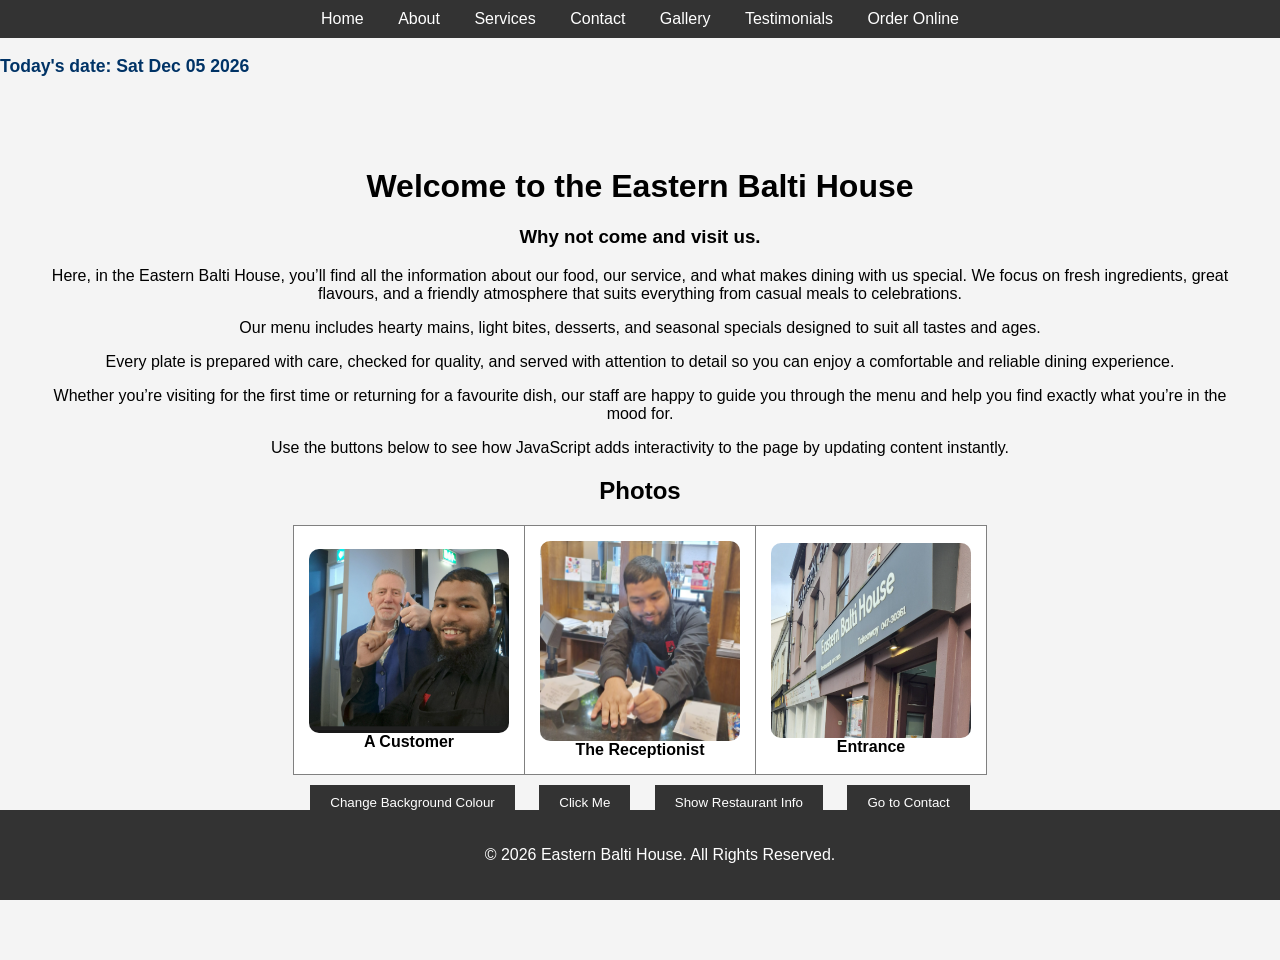
<file: index.html>
<!--
    File: index.html
    Purpose: Home page of the Eastern Balti House (Monaghan) website

    This page:
    - Introduces the restaurant/takeaway service and its offerings
    - Displays a few images of what the company is like for both the customers and the staff
    - Demonstrates how JavaScript responds to button clicks
    - Shows how JavaScript can run when a page loads

    Technologies used:
    - HTML: Page structure and content
    - CSS: Styling and layout (style.css)
    - JavaScript: Interactivity (script.js)
-->

<!DOCTYPE html>
<html lang="en">
<head>
    <meta charset="UTF-8">
    <meta name="viewport" content="width=device-width, initial-scale=1.0">
    <title>Home</title>
    <link rel="stylesheet" href="style.css">
</head>

<body>
    <header>
        <nav>
            <ul>
            <li><a href="index.html">Home</a></li>
            <li><a href="about.html">About</a></li>
            <li><a href="services.html">Services</a></li>
            <li><a href="contact.html">Contact</a></li>
            <li><a href="gallery.html">Gallery</a></li>
            <li><a href="test.html">Testimonials</a></li>
            <li><a href="order.html">Order Online</a></li>
            </ul>
        </nav>
    </header>

    <p id="today-date"></p>

    <main>
        <h1>Welcome to the Eastern Balti House</h1>

        <h3>Why not come and visit us.</h3>
        <p>Here, in the Eastern Balti House, you’ll find all the information about our food, our service, and what makes dining with us special. We focus on fresh ingredients, great flavours, and a friendly atmosphere that suits everything from casual meals to celebrations.</p>

        <p>Our menu includes hearty mains, light bites, desserts, and seasonal specials designed to suit all tastes and ages.</p>

        <p>Every plate is prepared with care, checked for quality, and served with attention to detail so you can enjoy a comfortable and reliable dining experience.</p>

        <p>Whether you’re visiting for the first time or returning for a favourite dish, our staff are happy to guide you through the menu and help you find exactly what you’re in the mood for.</p>

        <p>Use the buttons below to see how JavaScript adds interactivity to the page by updating content instantly.</p>

        <section class = "people">
        <h2>Photos</h2>

        <table border="1" style="margin: 0 auto; border-collapse: collapse;">
            <tr>
                <td>
                    <img class="people-image" src="images/CustomerImage.png" alt="customer" >
                    <p>A Customer</p>                
                </td>

                <td>
                    <img class="people-image" src="images/AtWork.png" alt="the receptionist" >
                    <p>The Receptionist</p>
                </td>

                <td>
                    <img class="people-image" src="images/Entrance.png" alt="entrance" >
                    <p>Entrance</p>
                </td>
            </tr>
        </table>
        </section>

            <button onclick="changeBackgroundColour()">Change Background Colour</button>
            <button onclick="showHomeAlert()">Click Me</button>
            <button onclick="showInfo()">Show Restaurant Info</button>
            <button onclick="confirmContact()">Go to Contact</button>
    </main>

    <footer>
        <p>&copy 2026 Eastern Balti House. All Rights Reserved.</p>
    </footer>
    <script src="script.js"></script>
</body>
</html>
</file>
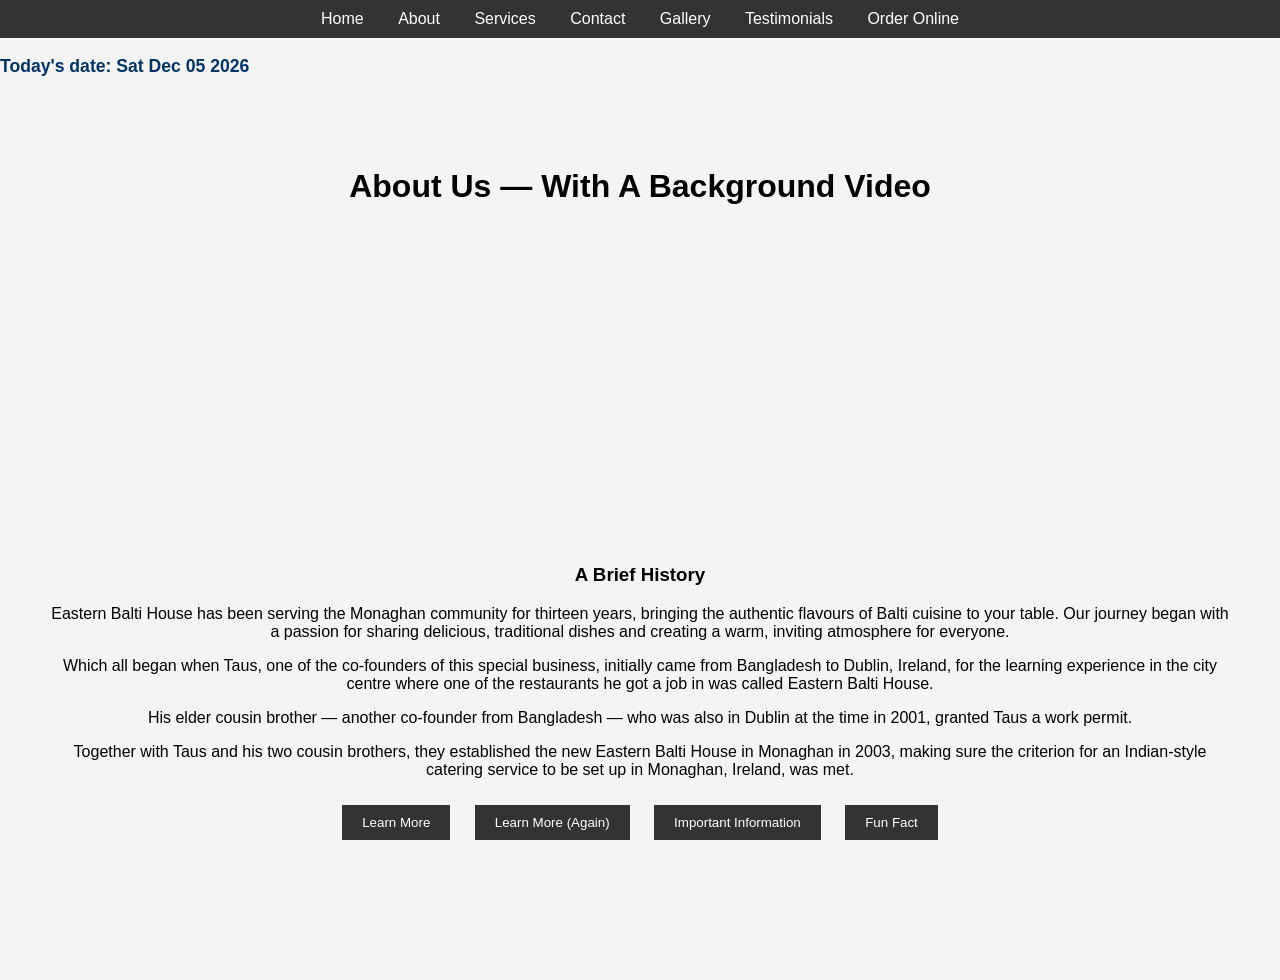
<file: about.html>
<!--
    File: about.html
    Purpose: About Us page for the company

    This page:
    - Explains the background of the company through interviewing with an owner of the restaurant
    - Builds trust by describing experience and services
    - Includes three buttons that run JavaScript when clicked, appeasing newcomers and encouraging them to learn the outline of the basis of the company

    Technologies used:
    - HTML: Page structure and text
    - CSS: Page styling (style.css)
    - JavaScript: Button interactivity (script.js)
-->

<!DOCTYPE html>
<html lang="en">
<head>
    <meta charset="UTF-8">
    <meta name="viewport" content="width=device-width, initial-scale=1.0">
    <title>About Us</title>
    <link rel="stylesheet" href="style.css">
</head>

<body>
    <header>
        <nav>
            <ul>
            <li><a href="index.html">Home</a></li>
            <li><a href="about.html">About</a></li>
            <li><a href="services.html">Services</a></li>
            <li><a href="contact.html">Contact</a></li>
            <li><a href="gallery.html">Gallery</a></li>
            <li><a href="test.html">Testimonials</a></li>
            <li><a href="order.html">Order Online</a></li>
            </ul>
        </nav>
    </header>
    
    <p id="today-date"></p>

    <main>
        <h1>About Us — With A Background Video</h1>
        
        <!-- Embedded Facebook Video -->
        <div style="text-align: center; margin: 20px 0;">
        <iframe src="https://www.facebook.com/plugins/video.php?height=314&href=https%3A%2F%2Fwww.facebook.com%2Ftasteofmonaghan%2Fvideos%2F2373643769590520%2F&show_text=false&width=560&t=0" width="560" height="314" style="border:none;overflow:hidden" scrolling="no" frameborder="0" allowfullscreen="true" allow="autoplay; clipboard-write; encrypted-media; picture-in-picture; web-share" allowFullScreen="true"></iframe>
        </div>

        <!-- History of the Company and what It Represents -->
         <h3>A Brief History</h3>
        <p>Eastern Balti House has been serving the Monaghan community for thirteen years, bringing the authentic flavours of Balti cuisine to your table. Our journey began with a passion for sharing delicious, traditional dishes and creating a warm, inviting atmosphere for everyone.</p>

        <p>Which all began when Taus, one of the co-founders of this special business, initially came from Bangladesh to Dublin, Ireland, for the learning experience in the city centre where one of the restaurants he got a job in was called Eastern Balti House.</p>

        <p>His elder cousin brother — another co-founder from Bangladesh — who was also in Dublin at the time in 2001, granted Taus a work permit.</p>

        <p>Together with Taus and his two cousin brothers, they established the new Eastern Balti House in Monaghan in 2003, making sure the criterion for an Indian-style catering service to be set up in Monaghan, Ireland, was met.</p>
        
        <button onclick="showAboutAlert()">Learn More</button>
        <button onclick="showAboutAlertUpdate()">Learn More (Again)</button>
        <button onclick="showAnotherUpdate()">Important Information</button>
        <button onclick="FunFact()">Fun Fact</button>

    </main>

    <script src="script.js"></script>
</body>
</html>
</file>
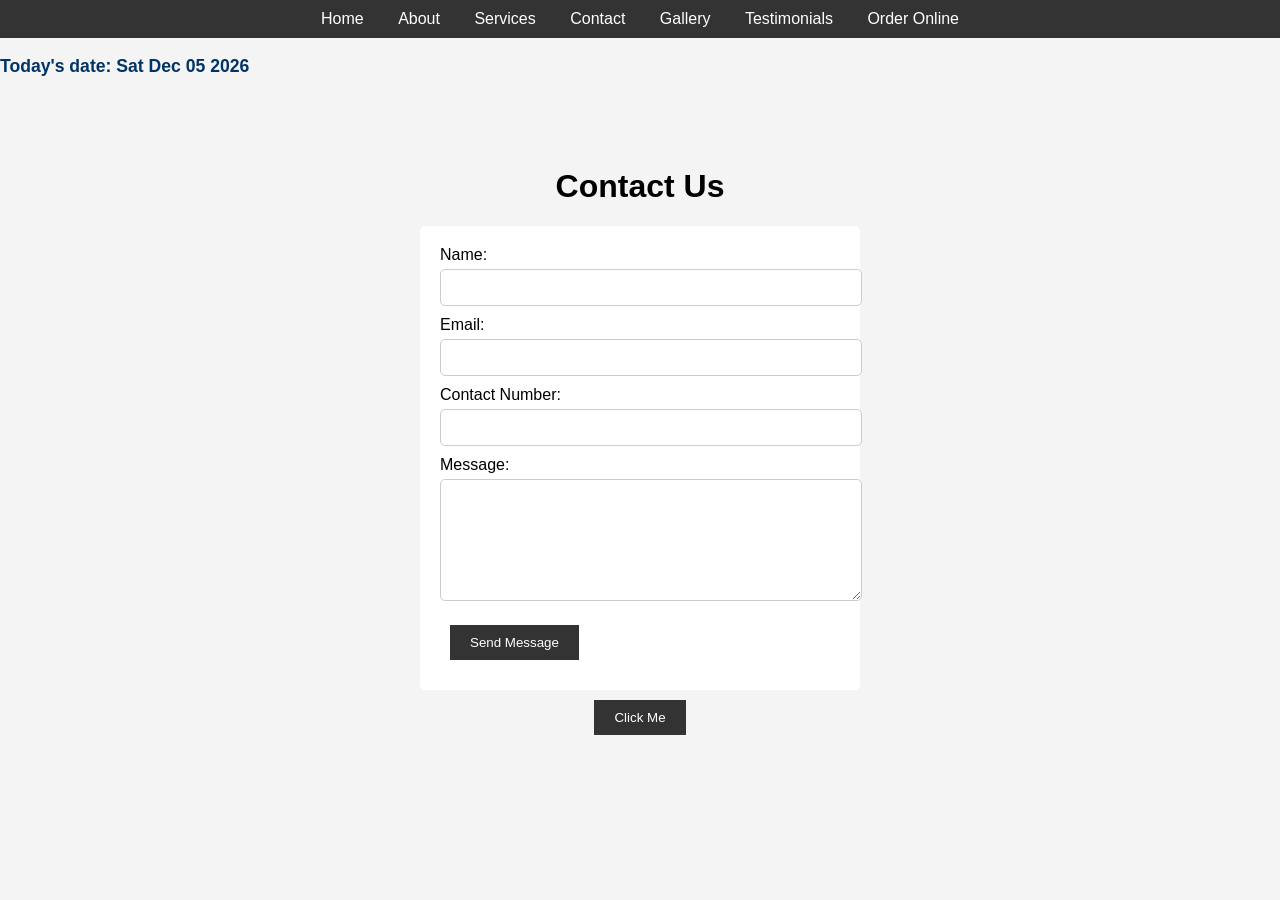
<file: contact.html>
<!--
    File: contact.html
    Purpose: Contact Us page for the company

    This page:
    - Provides information on how to contact the company
    - Includes a contact form for users to send messages
    - Explains the company's contact details and hours
    - Includes three buttons that run JavaScript when clicked

    Technologies used:
    - HTML: Page structure and text
    - CSS: Page styling (style.css)
    - JavaScript: Button interactivity (script.js)
-->

<!DOCTYPE html>
<html lang="en">
<head>
    <meta charset="UTF-8">
    <meta name="viewport" content="width=device-width, initial-scale=1.0">
    <title>Contact Us</title>
    <link rel="stylesheet" href="style.css">
</head>

<body>
    <header>
        <nav>
            <ul>
            <li><a href="index.html">Home</a></li>
            <li><a href="about.html">About</a></li>
            <li><a href="services.html">Services</a></li>
            <li><a href="contact.html">Contact</a></li>
            <li><a href="gallery.html">Gallery</a></li>
            <li><a href="test.html">Testimonials</a></li>
            <li><a href="order.html">Order Online</a></li>
            </ul>
        </nav>
    </header>
    
    <p id="today-date"></p>
    
    <main>
        <h1>Contact Us</h1>

        <form id="contact-form">
            <label for="name">Name:</label>
            <input type="text" id="name" name="name" required>

            <label for="email">Email:</label>
            <input type="email" id="email" name="email" required>

            <label for="number">Contact Number:</label>
            <input type="tel" id="number" name="number" required>

            <label for="message">Message:</label>
            <textarea id="message" name="message" required></textarea> 

            <button type="submit">Send Message</button>
        </form>

        <button onclick="showContactAlert()">Click Me</button>
    </main>

    <script src="script.js"></script>
</body>
</html>
</file>
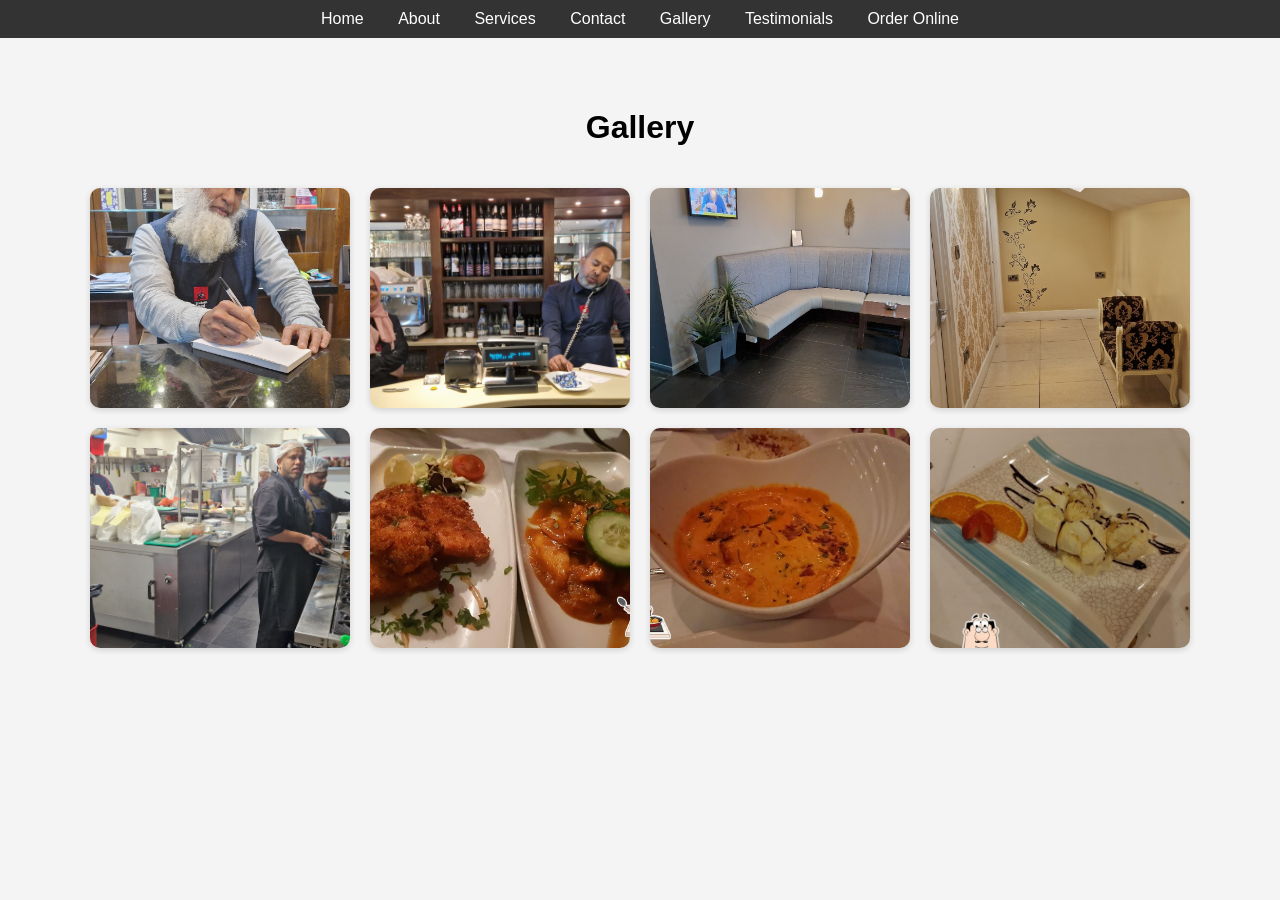
<file: gallery.html>
<!--
    File: gallery.html
    Purpose: Gallery page for the company

    This page: A photo exhibition of both takeaway services and restaurant, neither are specified in the webpage - apart from the takeaway services menu

    Technologies used:
    - HTML: Page structure and text
    - CSS: Page styling (style.css)
    - JavaScript: Button interactivity (script.js)
-->

<!DOCTYPE html>
<html lang="en">
<head>
    <meta charset="UTF-8">
    <meta name="viewport" content="width=device-width, initial-scale=1.0">
    <title>Gallery</title>
    <link rel="stylesheet" href="style.css">
</head>

<body>
    <header>
        <nav>
            <ul>
            <li><a href="index.html">Home</a></li>
            <li><a href="about.html">About</a></li>
            <li><a href="services.html">Services</a></li>
            <li><a href="contact.html">Contact</a></li>
            <li><a href="gallery.html">Gallery</a></li>
            <li><a href="test.html">Testimonials</a></li>
            <li><a href="order.html">Order Online</a></li>
            </ul>
        </nav>
    </header>

    <main>
    <h1>Gallery</h1>
    <div class="gallery">
        <img src="images/TheBoss.jpg" alt="The Boss" class="gallery-item">
        <img src="images/RestaurantBar.jpg" alt="Restaurant Bar" class="gallery-item">
        <img src="images/TakeawayLounge.jpg" alt="Takeaway Lounge" class="gallery-item">
        <img src="images/RestaurantLanding.jpg" alt="Restaurant Landing" class="gallery-item">
        <img src="images/TakeawayKitchen.jpg" alt="Takeaway Kitchen" class="gallery-item">
        <img src="images/StarterCourse.jpg" alt="Starter Course" class="gallery-item">
        <img src="images/MainCourse.jpg" alt="Main Course" class="gallery-item">
        <img src="images/Dessert.jpg" alt="Dessert" class="gallery-item">
    </div>
    </main>
</body>
</html>
</file>
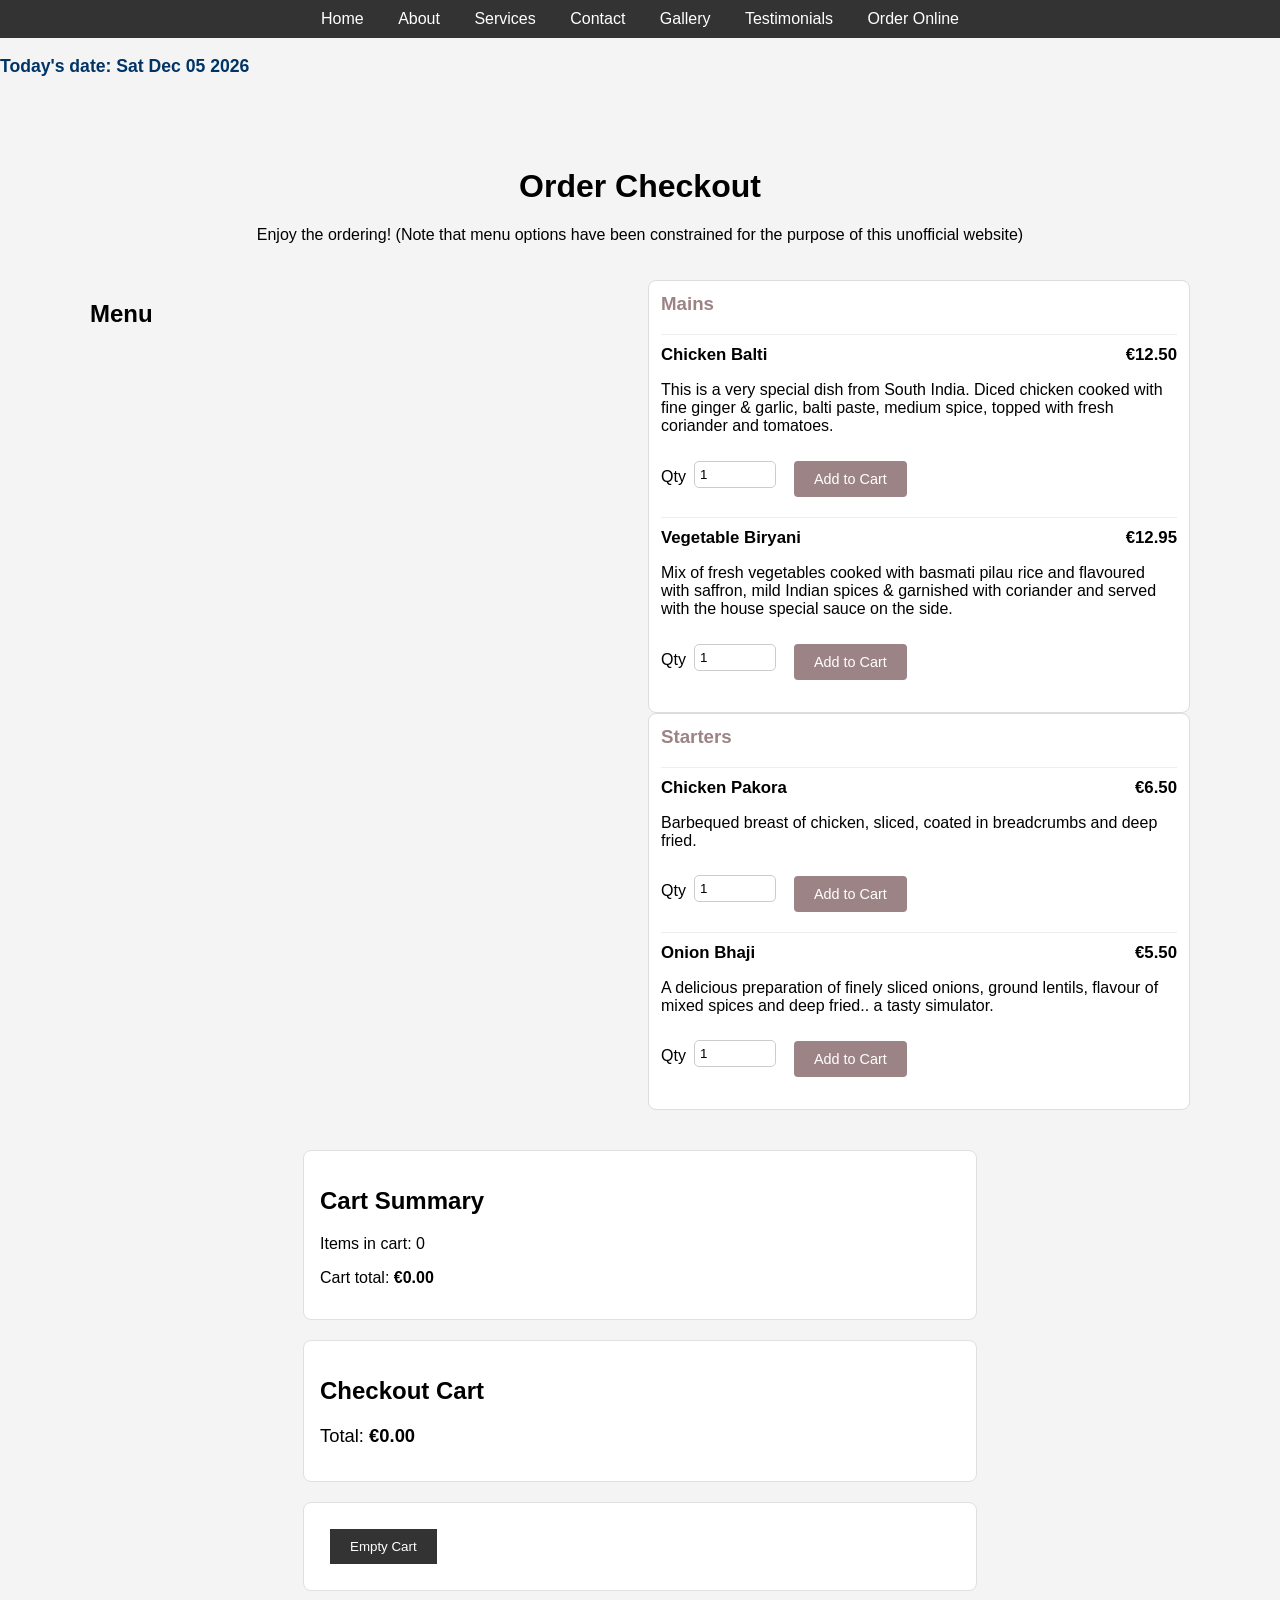
<file: order.html>
<!--
    File: order.html
    Purpose: Order Online page for the company

    This page:
    - Displays a description of each item on the menu
    - Allows customers to calculate the price of catering services
    - Provides a form for entering service details
    - Displays the calculated total price and breakdown of costs

    Technologies used:
    - HTML: Page structure and text
    - CSS: Page styling (style.css)
    - JavaScript: Button interactivity (script.js)
-->

<!DOCTYPE html>
<html lang="en">
<head>
    <meta charset="UTF-8">
    <meta name="viewport" content="width=device-width, initial-scale=1.0">
    <title>Checkout</title>
    <link rel="stylesheet" href="style.css">
</head>

<body>
    <header>
        <nav>
            <ul>
            <li><a href="index.html">Home</a></li>
            <li><a href="about.html">About</a></li>
            <li><a href="services.html">Services</a></li>
            <li><a href="contact.html">Contact</a></li>
            <li><a href="gallery.html">Gallery</a></li>
            <li><a href="test.html">Testimonials</a></li>
            <li><a href="order.html">Order Online</a></li>
            </ul>
        </nav>
    </header>

    <p id="today-date"></p>
    
    <main>
        <h1>Order Checkout</h1>
        <p>Enjoy the ordering! (Note that menu options have been constrained for the purpose of this unofficial website)</p>

        <!-- Limited Menu Options, implemented by JavaScript-->
        <section class="menu-grid" aria-label="Restaurant menu">
            <h2>Menu</h2>
            <div id="menu-items"></div>
        </section>

        <!-- Information about the order (price & quantity) made by the user-->
        <section class="cart-summary" aria-live="polite">
            <h2>Cart Summary</h2>
            <p>Items in cart: <span id="cart-count">0</span></p>
            <p>Cart total: <strong id="cart-total">€0.00</strong></p>
        </section>

        <section class="checkout-cart" aria-live="polite">
            <h2>Checkout Cart</h2>
            <div id="cart-items"></div>
            <p class="checkout-total">Total: <strong id="checkout-total">€0.00</strong></p>
        </section>

        <!-- Clear cart to make changes to the order -->
        <section class="checkout-actions">
            <button onclick="clearCart()">Empty Cart</button>
        </section>


    </main>

    <script src="script.js"></script>
</body>
</html>
</file>
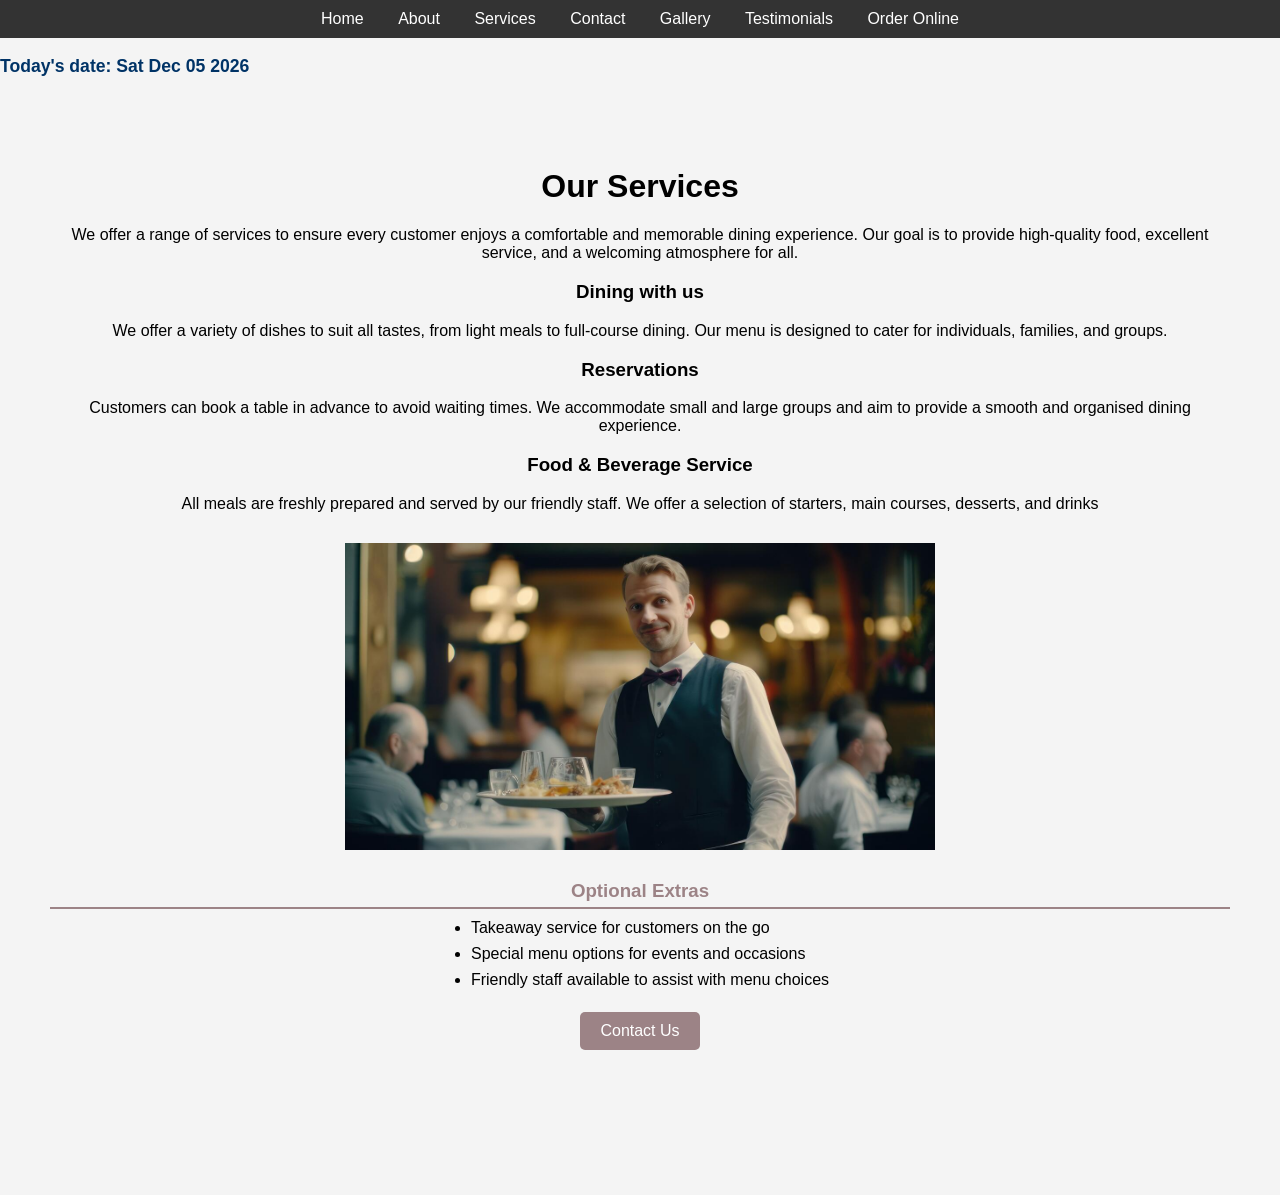
<file: services.html>
<!--
    File: services.html
    Purpose: Services offered by the company

    This page:
    - Describes the services we offer
    - Uses headings, paragraphs, and lists to organise information
    - Includes a button that triggers a JavaScript function, also encourages the website visitor to contact us for any concerns

    Technologies used:
    - HTML: Content structure
    - CSS: Styling and layout
    - JavaScript: User interaction (script.js)
-->

<!DOCTYPE html>
<html lang="en">
<head>
    <meta charset="UTF-8">
    <meta name="viewport" content="width=device-width, initial-scale=1.0">
    <title>Our Services</title>
    <link rel="stylesheet" href="style.css">
</head>

<body>
    <header>
        <nav>
            <ul>
            <li><a href="index.html">Home</a></li>
            <li><a href="about.html">About</a></li>
            <li><a href="services.html">Services</a></li>
            <li><a href="contact.html">Contact</a></li>
            <li><a href="gallery.html">Gallery</a></li>
            <li><a href="test.html">Testimonials</a></li>
            <li><a href="order.html">Order Online</a></li>
            </ul>
        </nav>
    </header>

    <p id="today-date"></p>
    
    <main>
        <h1>Our Services</h1>
        <p>We offer a range of services to ensure every customer enjoys a comfortable and memorable dining experience. Our goal is to provide high-quality food, excellent service, and a welcoming atmosphere for all.</p>

        <h3>Dining with us</h3>
        <p>We offer a variety of dishes to suit all tastes, from light meals to full-course dining. Our menu is designed to cater for individuals, families, and groups.</p>

        <h3>Reservations</h3>
        <p>Customers can book a table in advance to avoid waiting times. We accommodate small and large groups and aim to provide a smooth and organised dining experience.</p>

        <h3>Food & Beverage Service</h3>
        <p>All meals are freshly prepared and served by our friendly staff. We offer a selection of starters, main courses, desserts, and drinks</p>

        <img src="images/Services.jpeg" alt="Our Services" class="centre">

        <h3 class="extras-heading">Optional Extras</h3>

        <ul class ="extras-list">
            <li>Takeaway service for customers on the go</li>
            <li>Special menu options for events and occasions</li>
            <li>Friendly staff available to assist with menu choices</li>
        </ul>

        <button class = "contact-btn" onclick="showServicesAlert()">Contact Us</button>
    </main>

    <script src="script.js"></script>
</body>
</html>
</file>
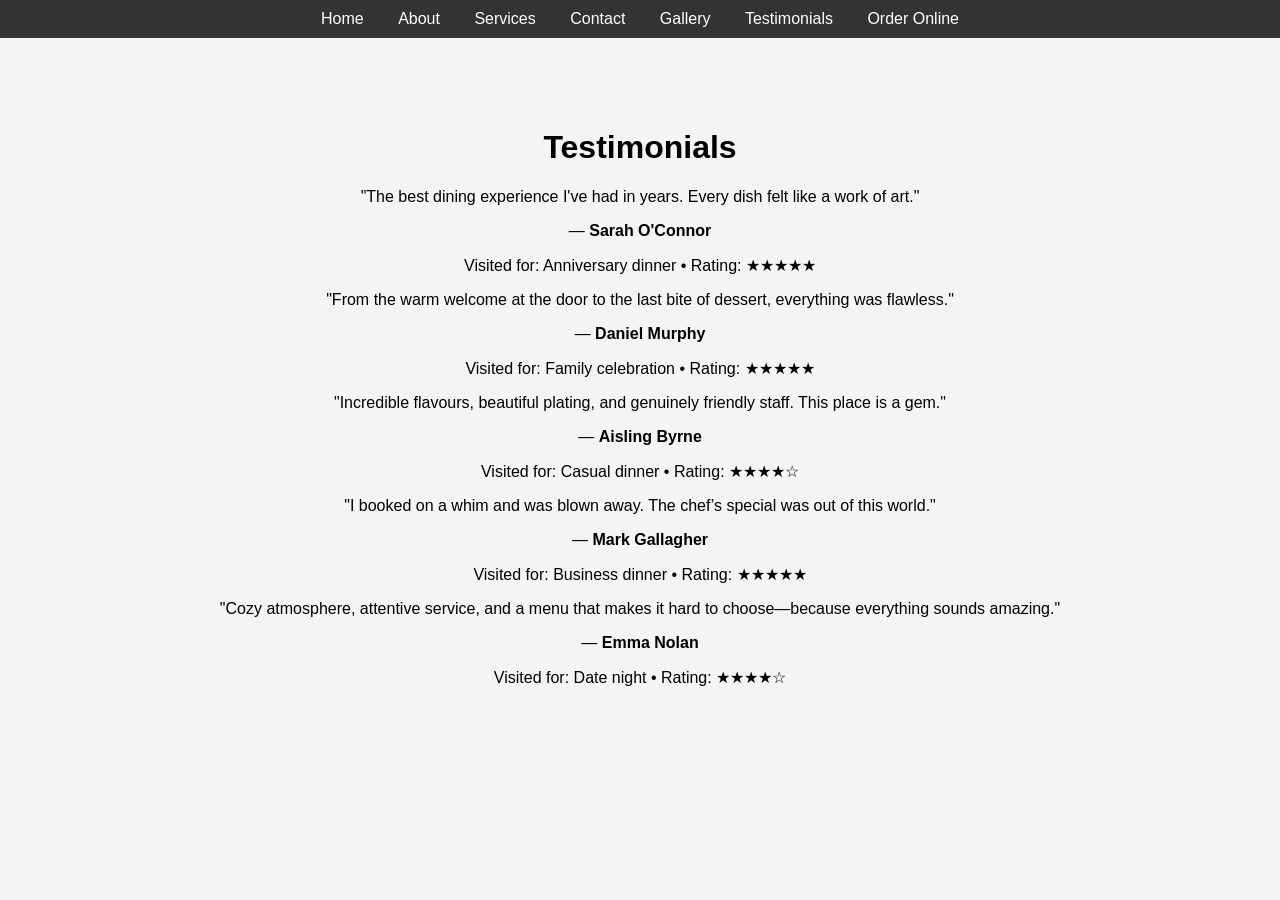
<file: test.html>
<!--
    File: test.html
    Purpose: Testimonials page for the company

    This page:
    - Presents made-up customer reviews of the experience they had in the restaurant 

    Technologies used:
    - HTML: Page structure and text
    - CSS: Page styling (style.css)
-->

<!DOCTYPE html>
<html lang="en">
<head>
    <meta charset="UTF-8">
    <meta name="viewport" content="width=device-width, initial-scale=1.0">
    <title>Testimonials</title>
    <link rel="stylesheet" href="style.css">
</head>

<body>
    <header>
        <nav>
            <ul>
            <li><a href="index.html">Home</a></li>
            <li><a href="about.html">About</a></li>
            <li><a href="services.html">Services</a></li>
            <li><a href="contact.html">Contact</a></li>
            <li><a href="gallery.html">Gallery</a></li>
            <li><a href="test.html">Testimonials</a></li>
            <li><a href="order.html">Order Online</a></li>
            </ul>
        </nav>
    </header>

    <p id="today-date"></p>


    <main>
        <h1>Testimonials</h1>

        <p class="quote">"The best dining experience I've had in years. Every dish felt like a work of art."</p>
        <p class="name">— <b>Sarah O'Connor</b></p>
        <p class="details">Visited for: Anniversary dinner • Rating: ★★★★★</p>
 
        <p class="quote">"From the warm welcome at the door to the last bite of dessert, everything was flawless."</p>
        <p class="name">— <b>Daniel Murphy</b></p>
        <p class="details">Visited for: Family celebration • Rating: ★★★★★</p>

        <p class="quote">"Incredible flavours, beautiful plating, and genuinely friendly staff. This place is a gem."</p>
        <p class="name">— <b>Aisling Byrne</b></p>
        <p class="details">Visited for: Casual dinner • Rating: ★★★★☆</p>

        <p class="quote">"I booked on a whim and was blown away. The chef’s special was out of this world."</p>
        <p class="name">— <b>Mark Gallagher</b></p>
        <p class="details">Visited for: Business dinner • Rating: ★★★★★</p>

        <p class="quote">"Cozy atmosphere, attentive service, and a menu that makes it hard to choose—because everything sounds amazing."</p>
        <p class="name">— <b>Emma Nolan</b></p>
        <p class="details">Visited for: Date night • Rating: ★★★★☆</p>
    </main>

</body>
</file>
<file: style.css>
/* ============================================================
   GLOBAL PAGE STYLES
   These styles apply to the whole page
   ============================================================ */

/* Style the entire web page */
body {
    font-family: Arial, sans-serif; /* Change the font for the whole pages */
    margin: 0; /* Remove default browser margin */
    padding: 0; /* Remove default browser padding */
    background-color: #f4f4f4; /* Light grey background colour */
    padding-bottom: 80px; /* Space at bottom for fixed footer */
}

/* ============================================================
   DATE DISPLAY STYLING (Home Page)
   ============================================================ */

#today-date {
    color: #003366; /* Dark blue text */
    font-weight: bold; /* Make text bold */
    font-size: 1.1rem; /* Slightly larger text */
    margin-bottom: 20px; /* Space below the date */
}

/* ============================================================
    HEADER & NAVIGATION
   ============================================================ */

/* Style the header section */
header {
    background-color: #333; /* Dark background */
    color: white; /* White text */
    padding: 10px 0; /* Space above and below content */
}

/* Remove bullets and centre navigation list */
nav ul {
    list-style-type: none; /* Remove bullet points */
    text-align: center; /* Centre the menu */
    padding: 0; /* Remove default padding */
    margin: 0; /* Remove default margin */
}

/* Display navigation links side by side */
nav ul li {
    display: inline; /* Make list items appear in a row */
    margin: 0 15px; /* Space between links */
}

/* Style the navigation links */
nav ul li a {
    color: white; /*White link text */
    text-decoration: none; /* Remove underline */
}   

/* Change link style when mouse hovers */
nav ul li a:hover {
    text-decoration: underline; /* Underline link on hover */
}

/* ============================================================
   MAIN CONTENT AREA
   ============================================================ */

/* Style the main content area */
main {
    text-align: center; /* Centre text inside main */
    padding: 50px; /* Space around content */
}

.extras-heading {
    color: #9C8386;
    border-bottom: 2px solid #9C8386;
    display:inline-block;
    text-align: center; 
    padding-bottom: 5px;
    margin: 0 auto 10px auto;
}
main {
    text-align: center;      /* centres inline elements like this */
}

.extras-list {
    display: inline-block;     /* keeps list centred */
    text-align: left;          /* keeps bullets neat */
    margin: 0 auto;
    padding-left: 20px;
}

.extras-list li {
    margin-bottom: 8px;        /* space between items */
}

.contact-btn {
    display: block;           /* puts it on a new line */
    margin: 15px auto;        /* centres it under the list */
    padding: 10px 20px;
    font-size: 16px;
    background-color: #9C8386; /* matches theme */
    color: white;
    border: none;
    border-radius: 5px;
    cursor: pointer;
}

.contact-btn:hover {
    background-color: #7a6668;
}

.extras-heading {
    color: #9C8386;
    border-bottom: 2px solid #9C8386;
    display:block;
    text-align: center;
    padding-bottom: 5px;
    margin: 0 auto 10px auto;
}
main {
    text-align: center;      /* centres inline elements like this */
}

/* ============================================================
    BUTTON STYLES
   ============================================================ */

/* Style all buttons */
button {
    padding: 10px 20px; /* Space inside the button */
    background-color: #333; /* Dark background */
    color: white; /* White text */
    border: none; /* Remove border */
    cursor: pointer; /* Change mouse to pointer on hover */
    margin: 10px; /* Space around buttons */
}

/* Change button colour when hovered */
button:hover {
    background-color: #555; /* Slightly lighter background */
}

/* ============================================================
   FOOTER
   ============================================================ */

/* Style the footer */
footer {
    text-align: center; /* Centre footer text */
    padding: 20px; /* Space inside footer */
    background-color: #333; /* Dark background */
    color: white; /* White text */
    position: fixed; /* Keep footer at bottom of screen */
    width: 100%; /* Full width */
    bottom: 0; /* Stick to bottom */
}

/* ============================================================
   FORM STYLES (Contact Page)
   ============================================================ */
/* Style the form container */
form {
    text-align: left; /* Align text to the left */
    max-width: 400px; /* Limit form width */
    margin: 0 auto; /* Centre form on page */
    background-color: white; /* White background */
    padding: 20px; /* Space inside form */
    border-radius: 5px; /* Rounded corners */
}

/* Style form labels */
label {
    display: block; /* Place labels on their own line */
    margin-bottom: 5px; /* Space below label */
}

/* Style text inputs and textarea */
input, textarea {
    width: 100%; /* Full width */
    padding: 10px; /* Space inside fields */
    margin-bottom: 10px; /* Space between fields */
    border: 1px solid #ccc; /* Light grey border */
    border-radius: 5px; /* Rounded corners */
}

/* Set height of message box */
textarea {
    height: 100px;
}


/* Any element INSIDE .yacht-section (such as table, td, img, p) can be styled using selectors like:
.yacht-section table
.yacht-section td
.yacht-image

This means the styles apply ONLY to elements inside the yacht-section and not to the rest of the page. */

/* Style the table (optional - makes it look cleaner) */
.people table {
    margin: 0 auto;
    border-collapse: collapse;
}

/* Give each table cell some spacing */
.people td {
    padding: 15px;
    background-color: white;
    text-align: center;
}

/* Style restaurant images */
/*
    Restaurant IMAGE STYLING

    The restaurant images used on this page are originally different sizes and shapes.
    CSS is used to control how the images are displayed so they look consistent.

    - width and height force all images to be the same size.
    - object-fit controls how the image fits inside the fixed-size area.
    - object-fit: cover fills the space while keeping the image's shape and crops any extra parts without stretching.
    - This approach is commonly used on real websites for product images.
*/
.people-image {
    width: 200px;
    height: 200;          /* ✅ keeps proportions */
    object-fit:cover;
    object-position:top;
    border-radius: 10px;
    display: block;
    margin: 0 auto;
}
/* Style the caption under each image */
.people p {
    font-weight: bold;
    margin: 0;
}

/* 
    CSS GRID LAYOUT (Gallery)
    display: grid turns this container into a grid layout.
    grid-template-columns defines how many columns appear and how wide they are.
    auto-fit:
    - Automatically decides how many columns fit on the screen.
    minmax(220px, 1fr):
    - Each column must be at least 220px wide.
    - Columns can grow to fill available space (1fr = one fraction).

    Result:
    - On large screens: more columns appear.
    - On small screens: fewer columns appear.
    - This makes the gallery responsive.
*/

.gallery {
    display: grid;
    grid-template-columns: repeat(auto-fit, minmax(220px, 1fr));
    gap: 20px; /* Space between grid items */
    padding: 20px; /* Space around the gallery */
    max-width: 1100px; /* keeps it from stretching too wide on big screens */
    margin: 0 auto; /* centres the gallery */
}

.gallery-item {
    width: 100%;
    height: 220px; /* forces all images to same height */
    object-fit: cover; /* crops images neatly (no stretching) */
    border-radius: 10px;
    display: block;
    box-shadow: 0 2px 6px rgba(0, 0, 0, 0.15);
    cursor: pointer;
     /* smooth hover animation */
    transition: transform 0.2s ease;
}

/*
    GALLERY HOVER EFFECT

    :hover runs when the mouse is placed over an image.

    transform: scale(1.03):
    - Slightly enlarges the image.
    - Gives visual feedback to the user.

    transition
    - Smooths the animation.
    - Prevents sudden size changes

    This effect improves user experience and makes the gallery feel interactive.
*/

.gallery-item:hover {
    transform: scale(1.03);
    
}

/* Menu and Checkout styles for QQI Level 5 */
.menu-grid {
    display: grid;
    grid-template-columns: repeat(auto-fit, minmax(260px, 1fr));
    gap: 16px;
    padding: 20px;
    max-width: 1100px;
    margin: 0 auto;
    text-align: left;
}

.menu-category {
    border: 1px solid #ddd;
    border-radius: 8px;
    padding: 12px;
    background-color: #ffffff;
}

.menu-category h3 {
    margin-top: 0;
    color: #9C8386;
}

.menu-item {
    border-top: 1px solid #eee;
    padding: 10px 0;
}

.menu-item h4 {
    margin: 0 0 6px;
    font-size: 1.05rem;
}

.menu-item .price {
    font-weight: bold;
    float: right;
}

.item-actions {
    display: flex;
    align-items: center;
    gap: 8px;
    margin-top: 6px;
}

.item-actions input[type="number"] {
    width: 70px;
    padding: 5px;
}

.item-actions button {
    font-size: 0.9rem;
    background-color: #9C8386;
    border-radius: 4px;
}

.cart-summary, .checkout-cart, .checkout-form, .checkout-actions {
    max-width: 640px;
    margin: 20px auto;
    background-color: #ffffff;
    border: 1px solid #e0e0e0;
    border-radius: 8px;
    padding: 16px;
    text-align: left;
}

.checkout-table {
    width: 100%;
    border-collapse: collapse;
    margin-top: 12px;
}

.checkout-table th,
.checkout-table td {
    border: 1px solid #ddd;
    padding: 8px;
    text-align: center;
}

.checkout-table th {
    background-color: #f7f7f7;
}

.checkout-total {
    font-size: 1.15rem;
    margin-top: 12px;
}

#checkout-message {
    margin-top: 12px;
    font-weight: bold;
}

@media (max-width: 700px) {
    .item-actions {
        flex-direction: column;
        align-items: stretch;
    }

    .item-actions input,
    .item-actions button {
        width: 100%;
    }
}

/* Centring the image Services.jpeg on the Services page */
.centre {
display: block;
margin-left: auto;
margin-right: auto;
margin-top: 30px;     /* space above */
margin-bottom: 30px;  /* space below */
width: 50%;
}
</file>
